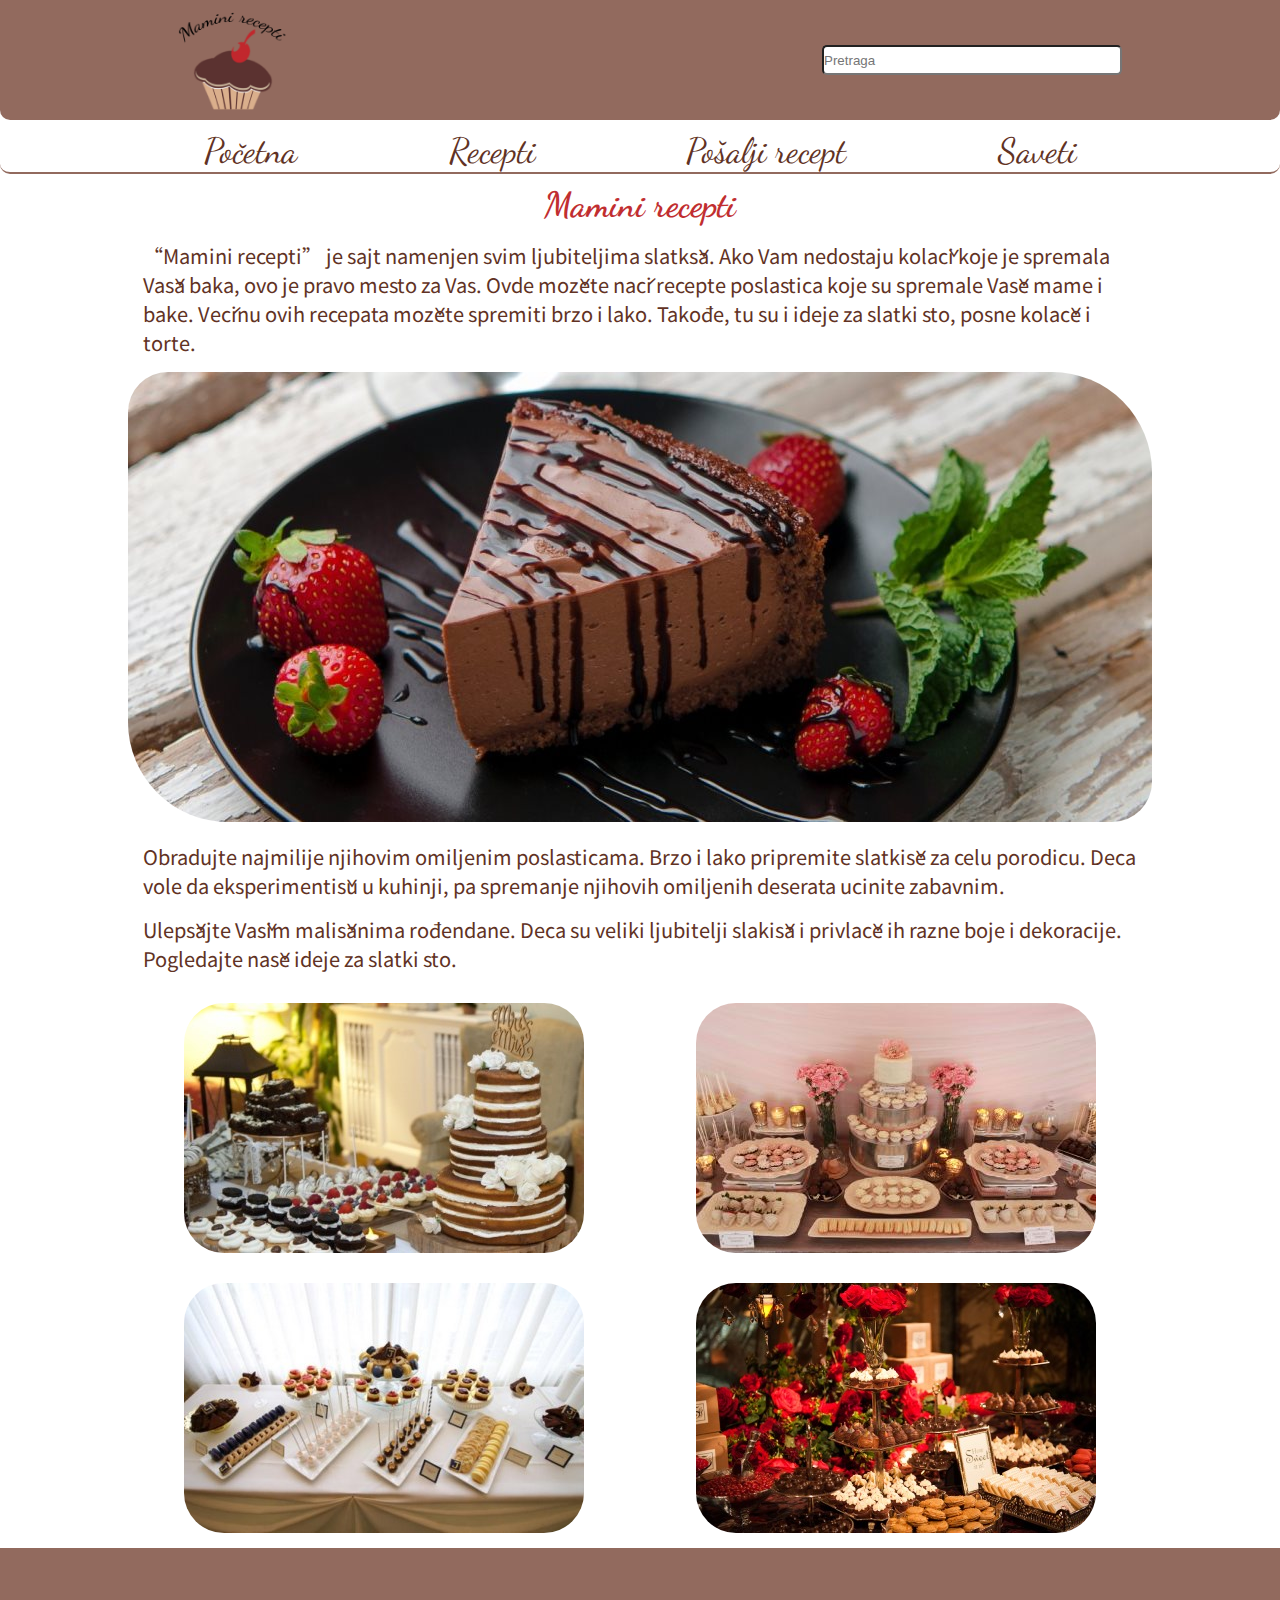
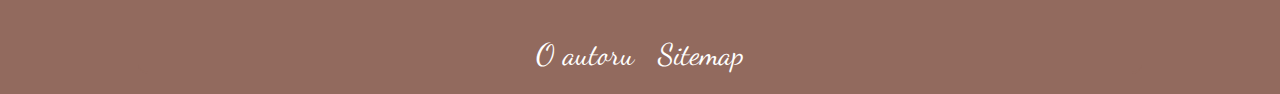
<file: maminirecepti/index.html>
<!DOCTYPE html>
<html lang="sr-Latn-RS">
	<head>
		<link rel="stylesheet" href="https://use.fontawesome.com/releases/v5.5.0/css/all.css" integrity="sha384-B4dIYHKNBt8Bc12p+WXckhzcICo0wtJAoU8YZTY5qE0Id1GSseTk6S+L3BlXeVIU" crossorigin="anonymous"/>
		<link href="https://fonts.googleapis.com/css?family=Dancing+Script:700|Noto+Sans+TC" rel="stylesheet"/>
		<meta charset="utf-8"/>
		<link rel="shortcut icon" href="img/logo.ico"/>
		<title>Mamini recepti | Početna</title>
		<meta name="keywords" content="Recepti, Poslastice, Kolači, Torte, Slatkiši"/>
		<meta name="description" content="Ako tražite recepte kolača, torti i posnih poslastica, ovo je pravo mesto za Vas. Pronađite recepte koje su spremale Vaše mame i bake i obradujte svoju porodicu."/>
		<meta name="author" content="Jovanović Milica"/>
		<link rel="stylesheet" href="css/style.css" type="text/css"/>
	</head>
	<body>
		<header>
			<div class="slajder">
				<a href="index.html"><img src="img/logo.png" alt="Logo mafin" id="logo"/></a>
				<div class="mreze header">
					<ul>
						<li><a href="https://www.facebook.com" target="_blank"><i class="fab fa-facebook-square"></i></a></li>
						<li><a href="https://www.instagram.com" target="_blank"><i class="fab fa-instagram"></i></a></li>
						<li><a href="https://www.youtube.com" target="_blank"><i class="fab fa-youtube"></i></a></li>
						<li><a href="rss.xml" target="_blank"><i class="fas fa-rss-square"></i></a></li>
						
					</ul>
				</div>
				<form  action="#" method="#">
					<input type="search" id="pretraga" placeholder="Pretraga"/>
				</form>
				<div class="cleaner">
				</div>
				
			</div>
		</header>
			<nav class="nav">
				<div class="slajder">
					<ul>
						<li><a href="index.html">Početna</a></li>
						<li><a href="recepti.html">Recepti</a></li>
						<li><a href="posaljirecept.html">Pošalji recept</a></li>
						<li><a href="saveti.html">Saveti</a></li>
					</ul>
				</div>
			</nav>
		<main>
			<div class="slajder">
				<h1>Mamini recepti</h1>
				<p>“Mamini recepti” je sajt namenjen svim ljubiteljima slatkša. Ako Vam nedostaju kolači koje je spremala Vaša baka, ovo je pravo mesto za Vas. Ovde možete naći recepte poslastica koje su spremale Vaše mame i bake. Većinu ovih recepata možete spremiti brzo i lako. Takođe, tu su i ideje za slatki sto, posne kolače i torte. </p>
			</div>
			<div class="slajder">
				<img src="img/slika.jpg" alt="Kolač" id="slika"/>
				<p>Obradujte najmilije njihovim omiljenim poslasticama. Brzo i lako pripremite slatkiše za celu porodicu. Deca vole da eksperimentišu u kuhinji, pa spremanje njihovih omiljenih deserata ucinite zabavnim.</p>
				<p>Ulepšajte Vašim mališanima rođendane. Deca su veliki ljubitelji slakiša i privlače ih razne boje i dekoracije. Pogledajte naše ideje za slatki sto.</p>
			</div>
			<div class="slajder">
				<div id="dole">
					<img src="img/slatkisto3.jpg" alt="Slatki sto" class="sto jedan"/>
					<img src="img/slatkisto1.jpg" alt="Slatki sto" class="sto dva"/>
					<img src="img/slatkisto2.jpg" alt="Slatki sto" class="sto tri"/>
					<img src="img/slatkisto.jpg" alt="Slatki sto" class="sto cetiri"/>
				</div>
			</div>
			
		</main>
		<footer>
			<div class="slajder">
					<div class="mreze footer">
					<ul>
						<li><a href="https://www.facebook.com" target="_blank"><i class="fab fa-facebook-square"></i></a></li>
						<li><a href="https://www.instagram.com" target="_blank"><i class="fab fa-instagram"></i></a></li>
						<li><a href="https://www.youtube.com" target="_blank"><i class="fab fa-youtube"></i></a></li>
						<li><a href="rss.xml" target="_blank"><i class="fas fa-rss-square"></i></a></li>
					</ul>
					</div>
					<nav class="nav mapa">
					<ul>
						<li><a href="oautoru.html">O autoru</a></li>
						<li><a href="sitemap.xml">Sitemap</a></li>
					</ul>
					</nav>
			</div>
		</footer>
		
	</body>
</html>
</file>
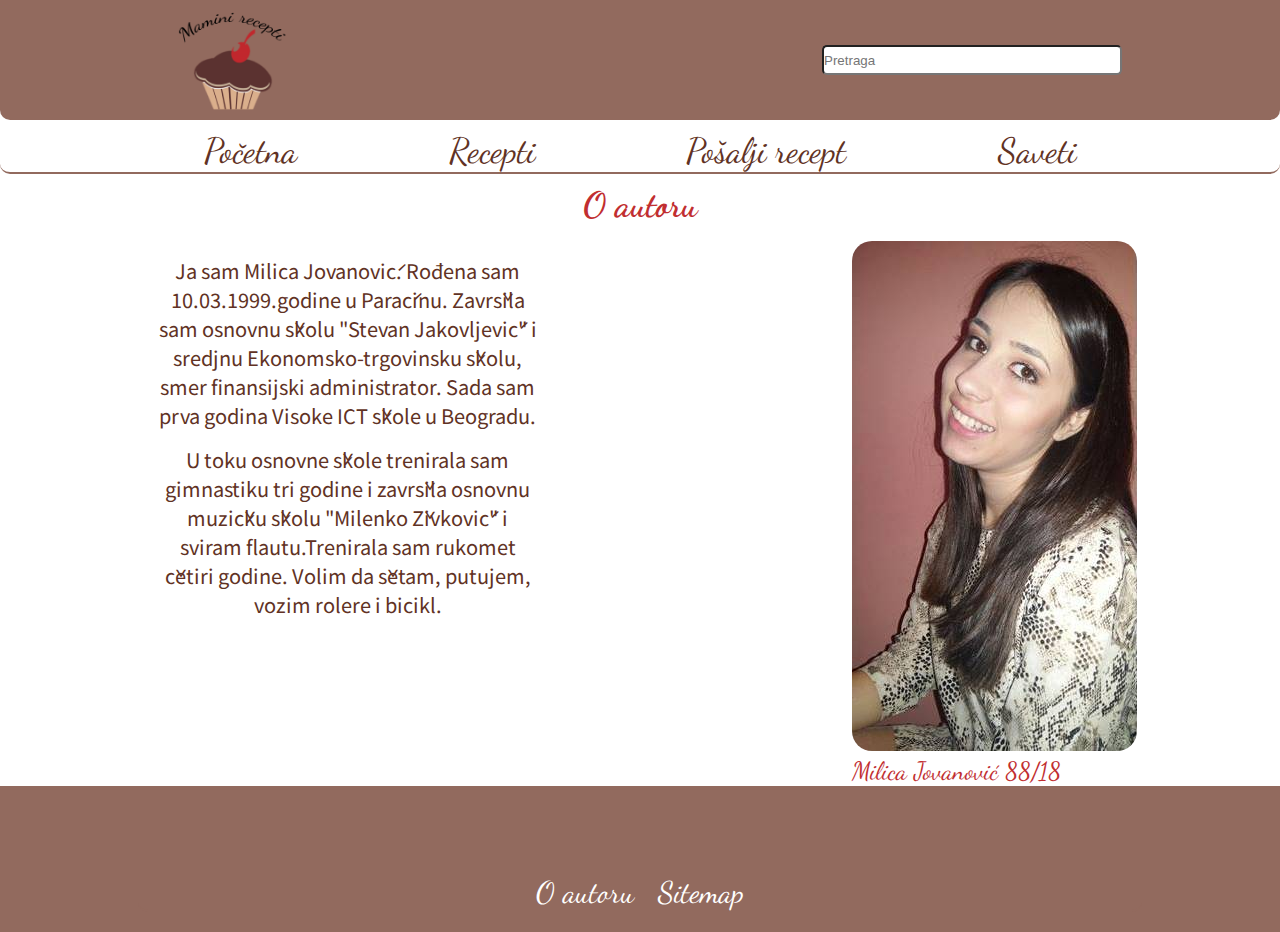
<file: maminirecepti/oautoru.html>
<!DOCTYPE html>
<html lang="sr-Latn-RS">
	<head>
		<link rel="stylesheet" href="https://use.fontawesome.com/releases/v5.5.0/css/all.css" integrity="sha384-B4dIYHKNBt8Bc12p+WXckhzcICo0wtJAoU8YZTY5qE0Id1GSseTk6S+L3BlXeVIU" crossorigin="anonymous"/>
		<link href="https://fonts.googleapis.com/css?family=Dancing+Script:700|Noto+Sans+TC" rel="stylesheet"/>
		<meta charset="utf-8"/>
		<link rel="shortcut icon" href="img/logo.ico"/>
		<title>Mamini recepti | O autoru</title>
		<link rel="stylesheet" href="css/style.css" type="text/css"/>
	</head>
	<body>
		<header>
			<div class="slajder">
				<a href="index.html"><img src="img/logo.png" alt="Logo mafin" id="logo"/></a>
				<div class="mreze header">
					<ul>
						<li><a href="https://www.facebook.com" target="_blank"><i class="fab fa-facebook-square"></i></a></li>
						<li><a href="https://www.instagram.com" target="_blank"><i class="fab fa-instagram"></i></a></li>
						<li><a href="https://www.youtube.com" target="_blank"><i class="fab fa-youtube"></i></a></li>
						<li><a href="rss.xml" target="_blank"><i class="fas fa-rss-square"></i></a></li>
						
					</ul>
				</div>
				<form  action="#" method="#">
					<input type="search" id="pretraga" placeholder="Pretraga"/>
				</form>
				<div class="cleaner">
				</div>
				
			</div>
		</header>
		<main>
			<nav class="nav">
				<div class="slajder">
					<ul>
						<li><a href="index.html">Početna</a></li>
						<li><a href="recepti.html">Recepti</a></li>
						<li><a href="posaljirecept.html">Pošalji recept</a></li>
						<li><a href="saveti.html">Saveti</a></li>
					</ul>
				</div>
			</nav>
			<div class="slajder">
				<h1>O autoru</h1>
				<div id="tekst">
					<p>Ja sam Milica Jovanović. Rođena sam 10.03.1999.godine u Paraćinu. Završila sam osnovnu školu "Stevan Jakovljević" i sredjnu Ekonomsko-trgovinsku školu, smer finansijski administrator. Sada sam prva godina Visoke ICT škole u Beogradu.</p>
					<p>U toku osnovne škole trenirala sam gimnastiku tri godine i završila osnovnu muzičku školu "Milenko Živković" i sviram flautu.Trenirala sam rukomet četiri godine. Volim da šetam, putujem, vozim rolere i bicikl.</p>
				</div>
				<figure>
					<img src="img/profilna.jpg" alt="Profilna slika" id="profilna">
					<figcaption id="autor">Milica Jovanović 88/18</figcaption>
				</figure>
				<div class="cleaner">
				</div>
			</div>
		</main>
		<footer>
			<div class="slajder">
					<div class="mreze footer">
					<ul>
						<li><a href="https://www.facebook.com" target="_blank"><i class="fab fa-facebook-square"></i></a></li>
						<li><a href="https://www.instagram.com" target="_blank"><i class="fab fa-instagram"></i></a></li>
						<li><a href="https://www.youtube.com" target="_blank"><i class="fab fa-youtube"></i></a></li>
						<li><a href="rss.xml" target="_blank"><i class="fas fa-rss-square"></i></a></li>
					</ul>
					</div>
					<nav class="nav mapa">
					<ul>
						<li><a href="oautoru.html">O autoru</a></li>
						<li><a href="sitemap.xml">Sitemap</a></li>
					</ul>
					</nav>
			</div>
		</footer>
		
	</body>
</html>
</file>
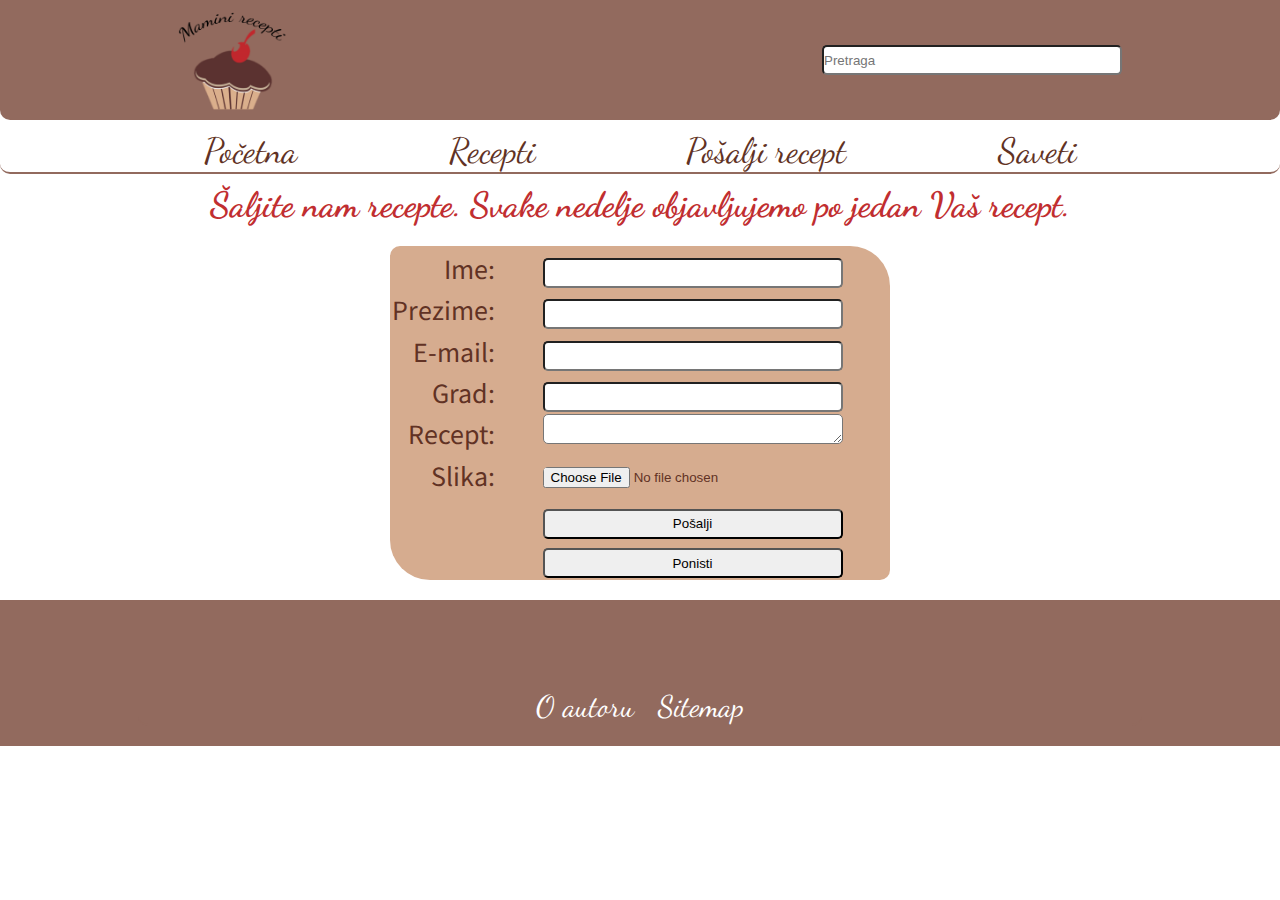
<file: maminirecepti/posaljirecept.html>
<!DOCTYPE html>
<html lang="sr-Latn-RS">
	<head>
		<link rel="stylesheet" href="https://use.fontawesome.com/releases/v5.5.0/css/all.css" integrity="sha384-B4dIYHKNBt8Bc12p+WXckhzcICo0wtJAoU8YZTY5qE0Id1GSseTk6S+L3BlXeVIU" crossorigin="anonymous"/>
		<link href="https://fonts.googleapis.com/css?family=Dancing+Script:700|Noto+Sans+TC" rel="stylesheet"/>
		<meta charset="utf-8"/>
		<link rel="shortcut icon" href="img/logo.ico"/>
		<title>Mamini recepti | Pošalji recept</title>
		<meta name="keywords" content="Recepti, Poslastice, Kolači, Torte, Slatkiši"/>
		<meta name="description" content="Ako tražite recepte kolača, torti i posnih poslastica, ovo je pravo mesto za Vas. Pronađite recepte koje su spremale Vaše mame i bake i obradujte svoju porodicu."/>
		<meta name="author" content="Jovanović Milica"/>
		<link rel="stylesheet" href="css/style.css" type="text/css"/>
	</head>
	<body>
		<header>
			<div class="slajder">
				<a href="index.html"><img src="img/logo.png" alt="Logo mafin" id="logo"/></a>
				<div class="mreze header">
					<ul>
						<li><a href="https://www.facebook.com" target="_blank"><i class="fab fa-facebook-square"></i></a></li>
						<li><a href="https://www.instagram.com" target="_blank"><i class="fab fa-instagram"></i></a></li>
						<li><a href="https://www.youtube.com" target="_blank"><i class="fab fa-youtube"></i></a></li>
						<li><a href="rss.xml" target="_blank"><i class="fas fa-rss-square"></i></a></li>
						
					</ul>
				</div>
				<form  action="#" method="#">
					<input type="search" id="pretraga" placeholder="Pretraga"/>
				</form>
				<div class="cleaner">
				</div>
				
			</div>
		</header>
			<nav class="nav">
				<div class="slajder">
					<ul>
						<li><a href="index.html">Početna</a></li>
						<li><a href="recepti.html">Recepti</a></li>
						<li><a href="posaljirecept.html">Pošalji recept</a></li>
						<li><a href="saveti.html">Saveti</a></li>
					</ul>
				</div>
			</nav>
		<main>
			<div class="slajder">
				<h1>Šaljite nam recepte. Svake nedelje objavljujemo po jedan Vaš recept.</h1>
				<form method="#" action="#">
						<table id="tabela">
							<tbody>
								<tr><td>Ime:</td><td><input type="text"/></td></tr>
								<tr><td>Prezime:</td><td><input type="text"/></td></tr>
								<tr><td>E-mail:</td><td><input type="email"/></td></tr>
								<tr><td>Grad:</td><td><input type="text"/></td></tr>
								<tr><td>Recept:</td><td><textarea></textarea></td></tr>
								<tr><td>Slika:</td><td><input type="file"/></td></tr>
								<tr><td></td><td><input type="submit" value="Pošalji"/>
										<input type="reset" value="Ponisti"/></td></tr>
							</tbody>
						</table>
					</form>
			</div>
		</main>
		<footer>
			<div class="slajder">
					<div class="mreze footer">
					<ul>
						<li><a href="https://www.facebook.com" target="_blank"><i class="fab fa-facebook-square"></i></a></li>
						<li><a href="https://www.instagram.com" target="_blank"><i class="fab fa-instagram"></i></a></li>
						<li><a href="https://www.youtube.com" target="_blank"><i class="fab fa-youtube"></i></a></li>
						<li><a href="rss.xml" target="_blank"><i class="fas fa-rss-square"></i></a></li>
					</ul>
					</div>
					<nav class="nav mapa">
					<ul>
						<li><a href="oautoru.html">O autoru</a></li>
						<li><a href="sitemap.xml">Sitemap</a></li>
					</ul>
					</nav>
			</div>
		</footer>
		
	</body>
</html>
</file>
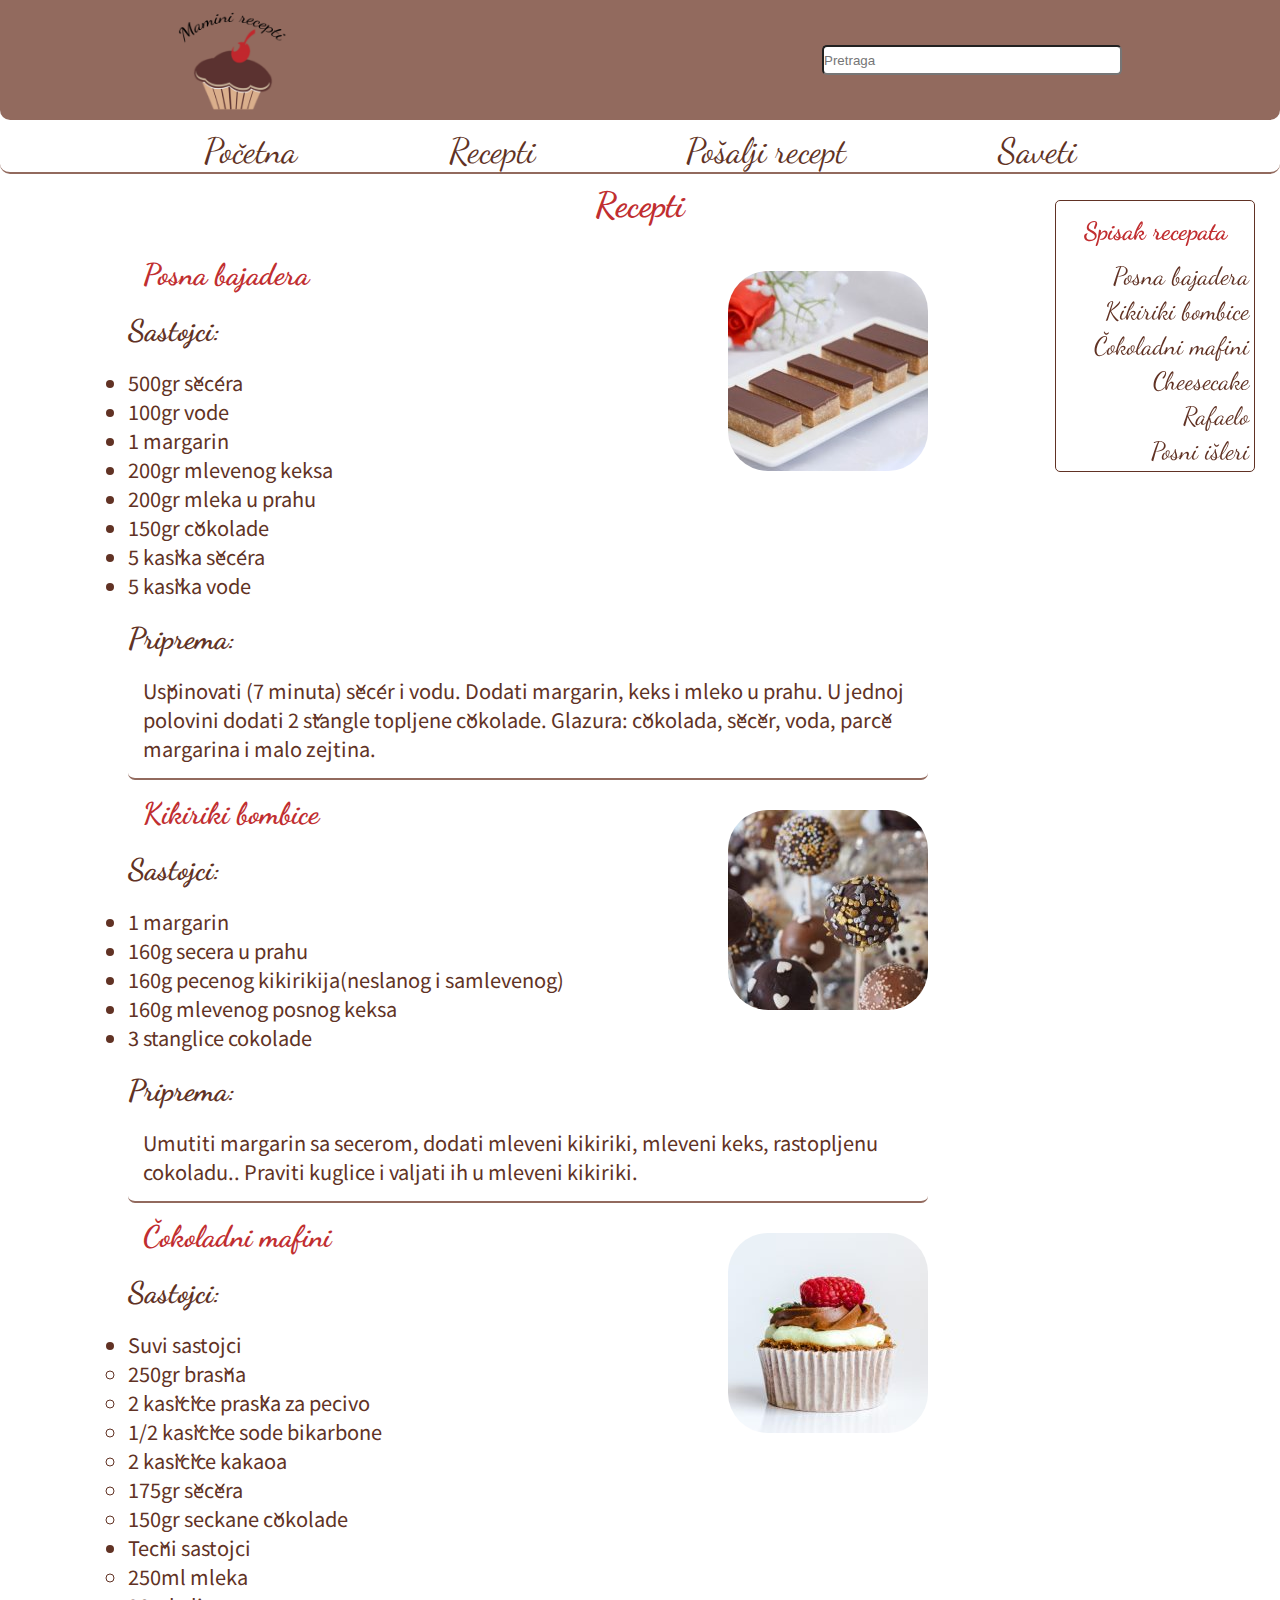
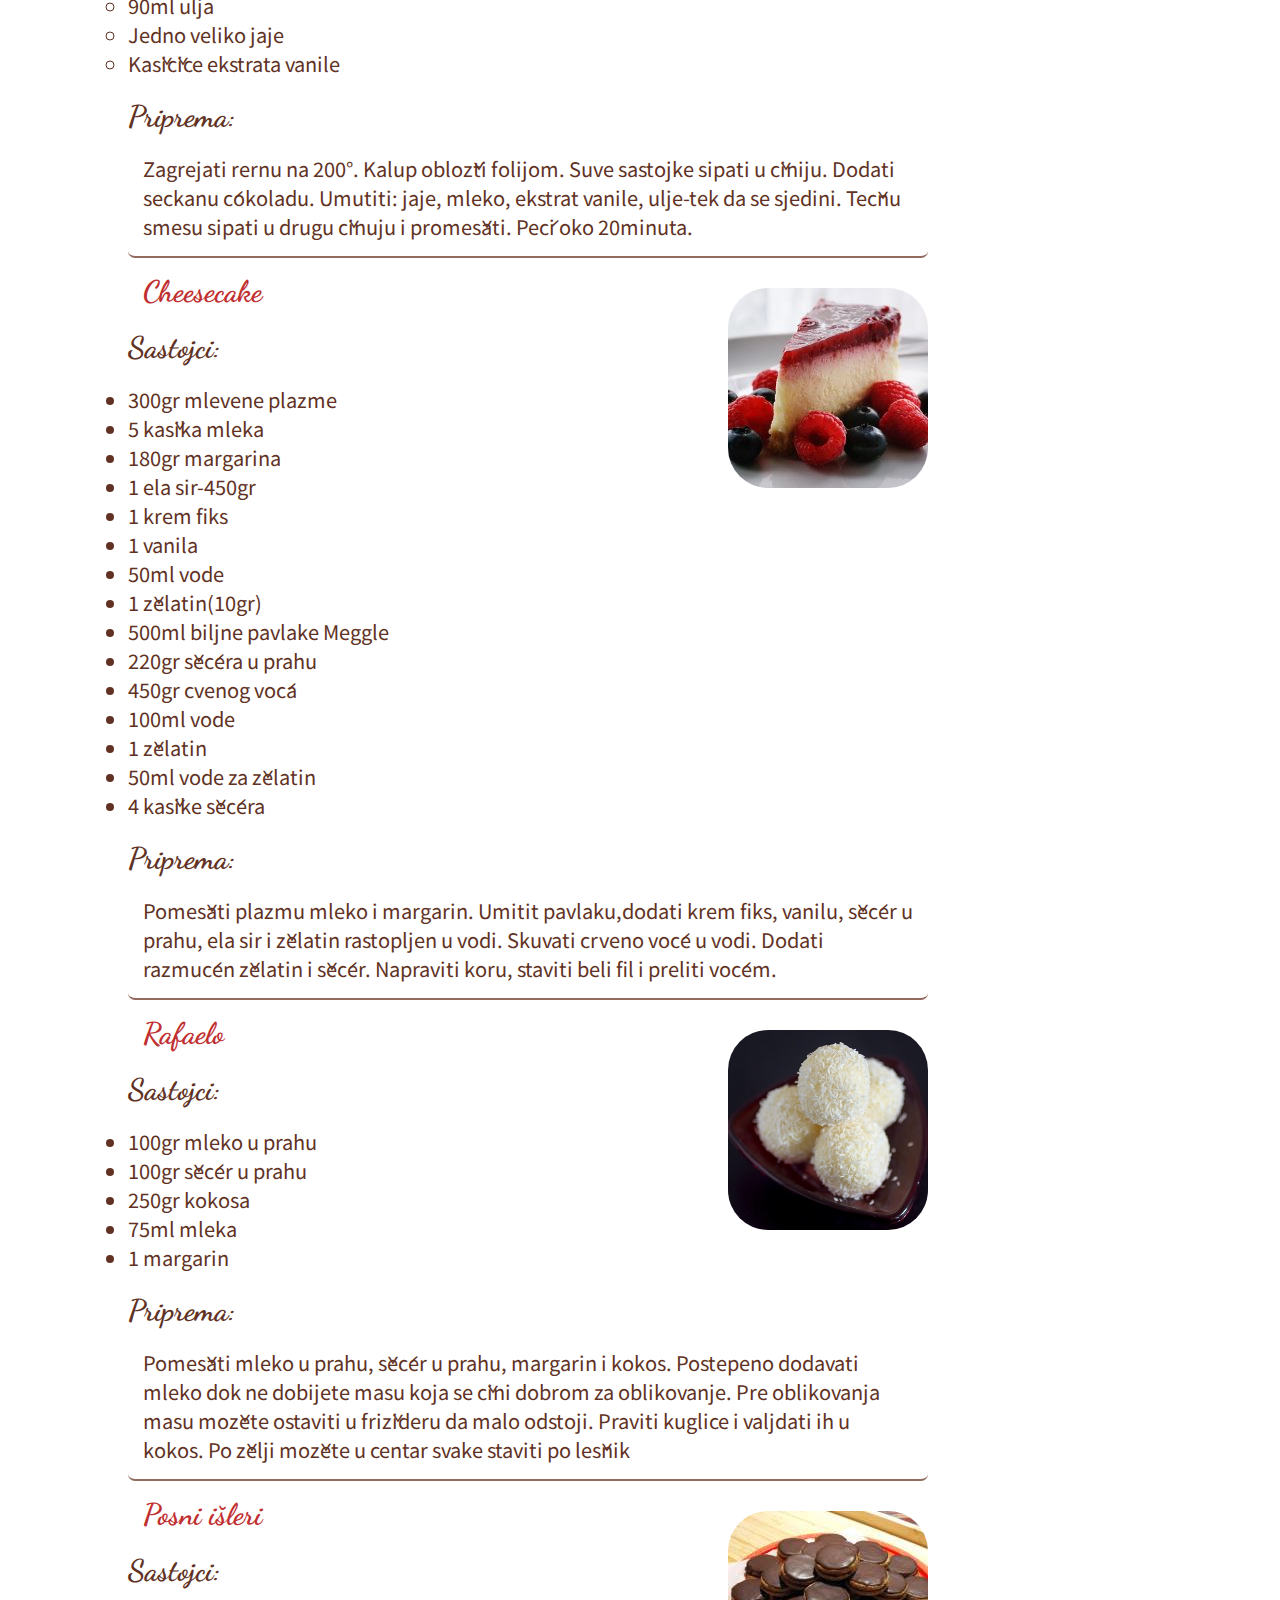
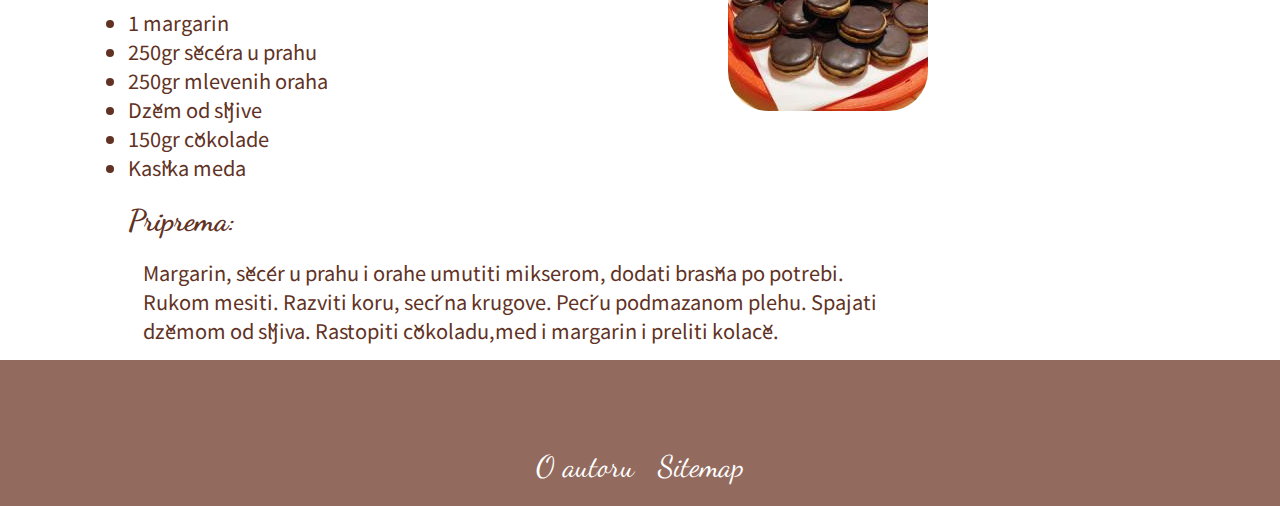
<file: maminirecepti/recepti.html>
<!DOCTYPE html>
<html lang="sr-Latn-RS">
	<head>
		<link rel="stylesheet" href="https://use.fontawesome.com/releases/v5.5.0/css/all.css" integrity="sha384-B4dIYHKNBt8Bc12p+WXckhzcICo0wtJAoU8YZTY5qE0Id1GSseTk6S+L3BlXeVIU" crossorigin="anonymous"/>
		<link href="https://fonts.googleapis.com/css?family=Dancing+Script:700|Noto+Sans+TC" rel="stylesheet"/>
		<meta charset="utf-8"/>
		<link rel="shortcut icon" href="img/logo.ico"/>
		<title>Mamini recepti | Recepti</title>
		<meta name="keywords" content="Bajadera, Kikiriki bombice, Rafaelo, Čokoladni mafini "/>
		<meta name="description" content="Ako tražite recepte kolača, torti i posnih poslastica, ovo je pravo mesto za Vas. Pronađite recepte koje su spremale Vaše mame i bake i obradujte svoju porodicu."/>
		<meta name="author" content="Jovanović Milica"/>
		<link rel="stylesheet" href="css/style.css" type="text/css"/>
	</head>
	<body>
		<header>
			<div class="slajder">
				<a href="index.html"><img src="img/logo.png" alt="Logo mafin" id="logo"/></a>
				<div class="mreze header">
					<ul>
						<li><a href="facebook.com" target="_blank"><i class="fab fa-facebook-square"></i></a></li>
						<li><a href="instagram.com" target="_blank"><i class="fab fa-instagram"></i></a></li>
						<li><a href="youtube.com" target="_blank"><i class="fab fa-youtube"></i></a></li>
						<li><a href="rss.xml" target="_blank"><i class="fas fa-rss-square"></i></a></li>
						
					</ul>
				</div>
				<form action="#" method="#">
					<input type="search" id="pretraga" placeholder="Pretraga"/>
				</form>
				<div class="cleaner">
				</div>
				
			</div>
		</header>
			<nav class="nav">
				<div class="slajder">
					<ul>
						<li><a href="index.html">Početna</a></li>
						<li><a href="recepti.html">Recepti</a></li>
						<li><a href="posaljirecept.html">Pošalji recept</a></li>
						<li><a href="saveti.html">Saveti</a></li>
					</ul>
				</div>
			</nav>
		<div class="slajder">
				<h1>Recepti</h1>
				<section>
				<article class="tekst">
						<h2><a id="bajadera">Posna bajadera</a></h2>
						<h3>Sastojci:</h3>
						<ul>
							<li>500gr šećera</li>
							<li>100gr vode</li>
							<li>1 margarin</li>
							<li>200gr mlevenog keksa</li>
							<li>200gr mleka u prahu</li>
							<li>150gr čokolade</li>
							<li>5 kašika šećera</li>
							<li>5 kašika vode</li>
						</ul>
						<h3>Priprema:</h3>
						<p>Ušpinovati (7 minuta) šećer i vodu. Dodati margarin, keks i mleko u prahu. U jednoj polovini dodati 2 štangle topljene čokolade. Glazura: čokolada, šečer, voda, parče margarina i malo zejtina.</p>
						<img src="img/bajadera.jpg" alt="Bajadera" class="slicica"/>
						<div class="cleaner">
						</div>
					</article>
					<article class="tekst">
						<h2><a id="kikirikibombice">Kikiriki bombice</a></h2>
						<h3>Sastojci:</h3>
						<ul>
							<li>1 margarin</li>
							<li>160g secera u prahu</li>
							<li>160g pecenog kikirikija(neslanog i samlevenog)</li>
							<li>160g mlevenog posnog keksa</li>
							<li>3 stanglice cokolade</li>
						</ul>
						<h3>Priprema:</h3>
						<p>Umutiti margarin sa secerom, dodati mleveni kikiriki, mleveni keks, rastopljenu cokoladu.. Praviti kuglice i valjati ih u mleveni kikiriki.</p>
						<img src="img/kikiriki.jpg" alt="Kikiriki Bombice" class="slicica"/>
						<div class="cleaner">
						</div>
					</article>
					<article class="tekst">
						<h2><a id="čokoladnimafini">Čokoladni mafini</a></h2>
						<h3>Sastojci:</h3>
						<ul>
							<li>Suvi sastojci
							<ul>
								<li>250gr brašna</li>
								<li>2 kašičice praška za pecivo</li>
								<li>1/2 kašičice sode bikarbone</li>
								<li>2 kašičice kakaoa</li>
								<li>175gr šečera</li>
								<li>150gr seckane čokolade</li>
							</ul>
							</li>
							<li>Tečni sastojci
							<ul>
								<li>250ml mleka</li>
								<li>90ml ulja</li>
								<li>Jedno veliko jaje</li>
								<li>Kašičice ekstrata vanile</li>
							</ul>
							</li>
						</ul>
						<h3>Priprema:</h3>
						<p>Zagrejati rernu na 200&deg;. Kalup obložti folijom. Suve sastojke sipati u činiju. Dodati seckanu ćokoladu. Umutiti: jaje, mleko, ekstrat vanile, ulje-tek da se sjedini. Tečnu smesu sipati u drugu činuju i promešati. Peći oko 20minuta.</p>
						<img src="img/mafin.jpg" alt="Čokoladni mafin" class="slicica"/>
						<div class="cleaner">
						</div>
					</article>
					<article class="tekst">
						<h2><a id="cheesecake">Cheesecake</a></h2>
						<h3>Sastojci:</h3>
						<ul>
							<li>300gr mlevene plazme</li>
							<li>5 kašika mleka</li>
							<li>180gr margarina</li>
							<li>1 ela sir-450gr</li>
							<li>1 krem fiks</li>
							<li>1 vanila</li>
							<li>50ml vode</li>
							<li>1 želatin(10gr)</li>
							<li>500ml biljne pavlake Meggle</li>
							<li>220gr šećera u prahu</li>
							<li>450gr cvenog voća</li>
							<li>100ml vode</li>
							<li>1 želatin</li>
							<li>50ml vode za želatin</li>
							<li>4 kašike šećera</li>
						</ul>
						<h3>Priprema:</h3>
						<p>Pomešati plazmu mleko i margarin. Umitit pavlaku,dodati krem fiks, vanilu, šećer u prahu, ela sir i želatin rastopljen u vodi. Skuvati crveno voće u vodi. Dodati razmućen želatin i šećer. Napraviti koru, staviti beli fil i preliti voćem.</p>
						<img src="img/ccake.jpg" alt="Cheesecake" class="slicica"/>
						<div class="cleaner">
						</div>
					</article>
					<article class="tekst">
						<h2><a id="rafaelo">Rafaelo</a></h2>
						<h3>Sastojci:</h3>
						<ul>
							<li>100gr mleko u prahu</li>
							<li>100gr šećer u prahu</li>
							<li>250gr kokosa</li>
							<li>75ml mleka</li>
							<li>1 margarin</li>
						</ul>
						<h3>Priprema:</h3>
						<p>Pomešati mleko u prahu, šećer u prahu, margarin i kokos. Postepeno dodavati mleko dok ne dobijete masu koja se čini dobrom za oblikovanje. Pre oblikovanja masu možete ostaviti u frižideru da malo odstoji. Praviti kuglice i valjdati ih u kokos. Po želji možete u centar svake staviti po lešnik</p>
						<img src="img/rafaelo.jpg" alt="Rafaelo" class="slicica">
						<div class="cleaner">
						</div>
					</article>
					<article class="tekst">
						<h2><a id="isleri">Posni išleri</a></h2>
						<h3>Sastojci:</h3>
						<ul>
							<li>1 margarin</li>
							<li>250gr šećera u prahu</li>
							<li>250gr mlevenih oraha</li>
							<li>Džem od šljive</li>
							<li>150gr čokolade</li>
							<li>Kašika meda</li>
						</ul>
						<h3>Priprema:</h3>
						<p>Margarin, šećer u prahu i orahe umutiti mikserom, dodati brašna po potrebi. Rukom mesiti. Razviti koru, seći na krugove. Peći u podmazanom plehu. Spajati džemom od šljiva. Rastopiti čokoladu,med i margarin i preliti kolače.</p>
						<img src="img/isleri.jpg" alt="Išleri" class="slicica"/>
						<div class="cleaner">
						</div>
					</article>
				</section>
				<aside>
					<h2>Spisak recepata</h2>
						<ul>
							<li><a href="#bajadera">Posna bajadera</a></li>
							<li><a href="#kikirikibombice">Kikiriki bombice</a></li>
							<li><a href="#čokoladnimafini">Čokoladni mafini</a></li>
							<li><a href="#cheesecake">Cheesecake</a></li>
							<li><a href="#rafaelo">Rafaelo</a></li>
							<li><a href="#isleri">Posni išleri</a></li>
						</ul>
				</aside>
				<div class="cleaner">
				</div>
			</div>
		<footer>
			<div class="slajder">
					<div class="mreze footer">
					<ul>
						<li><a href="https://www.facebook.com" target="_blank"><i class="fab fa-facebook-square"></i></a></li>
						<li><a href="https://www.instagram.com" target="_blank"><i class="fab fa-instagram"></i></a></li>
						<li><a href="https://www.youtube.com" target="_blank"><i class="fab fa-youtube"></i></a></li>
						<li><a href="rss.xml" target="_blank"><i class="fas fa-rss-square"></i></a></li>
					</ul>
					</div>
					<nav class="nav mapa">
					<ul>
						<li><a href="oautoru.html">O autoru</a></li>
						<li><a href="sitemap.xml">Sitemap</a></li>
					</ul>
					</nav>
			</div>
		</footer>
		
	</body>
</html>
</file>
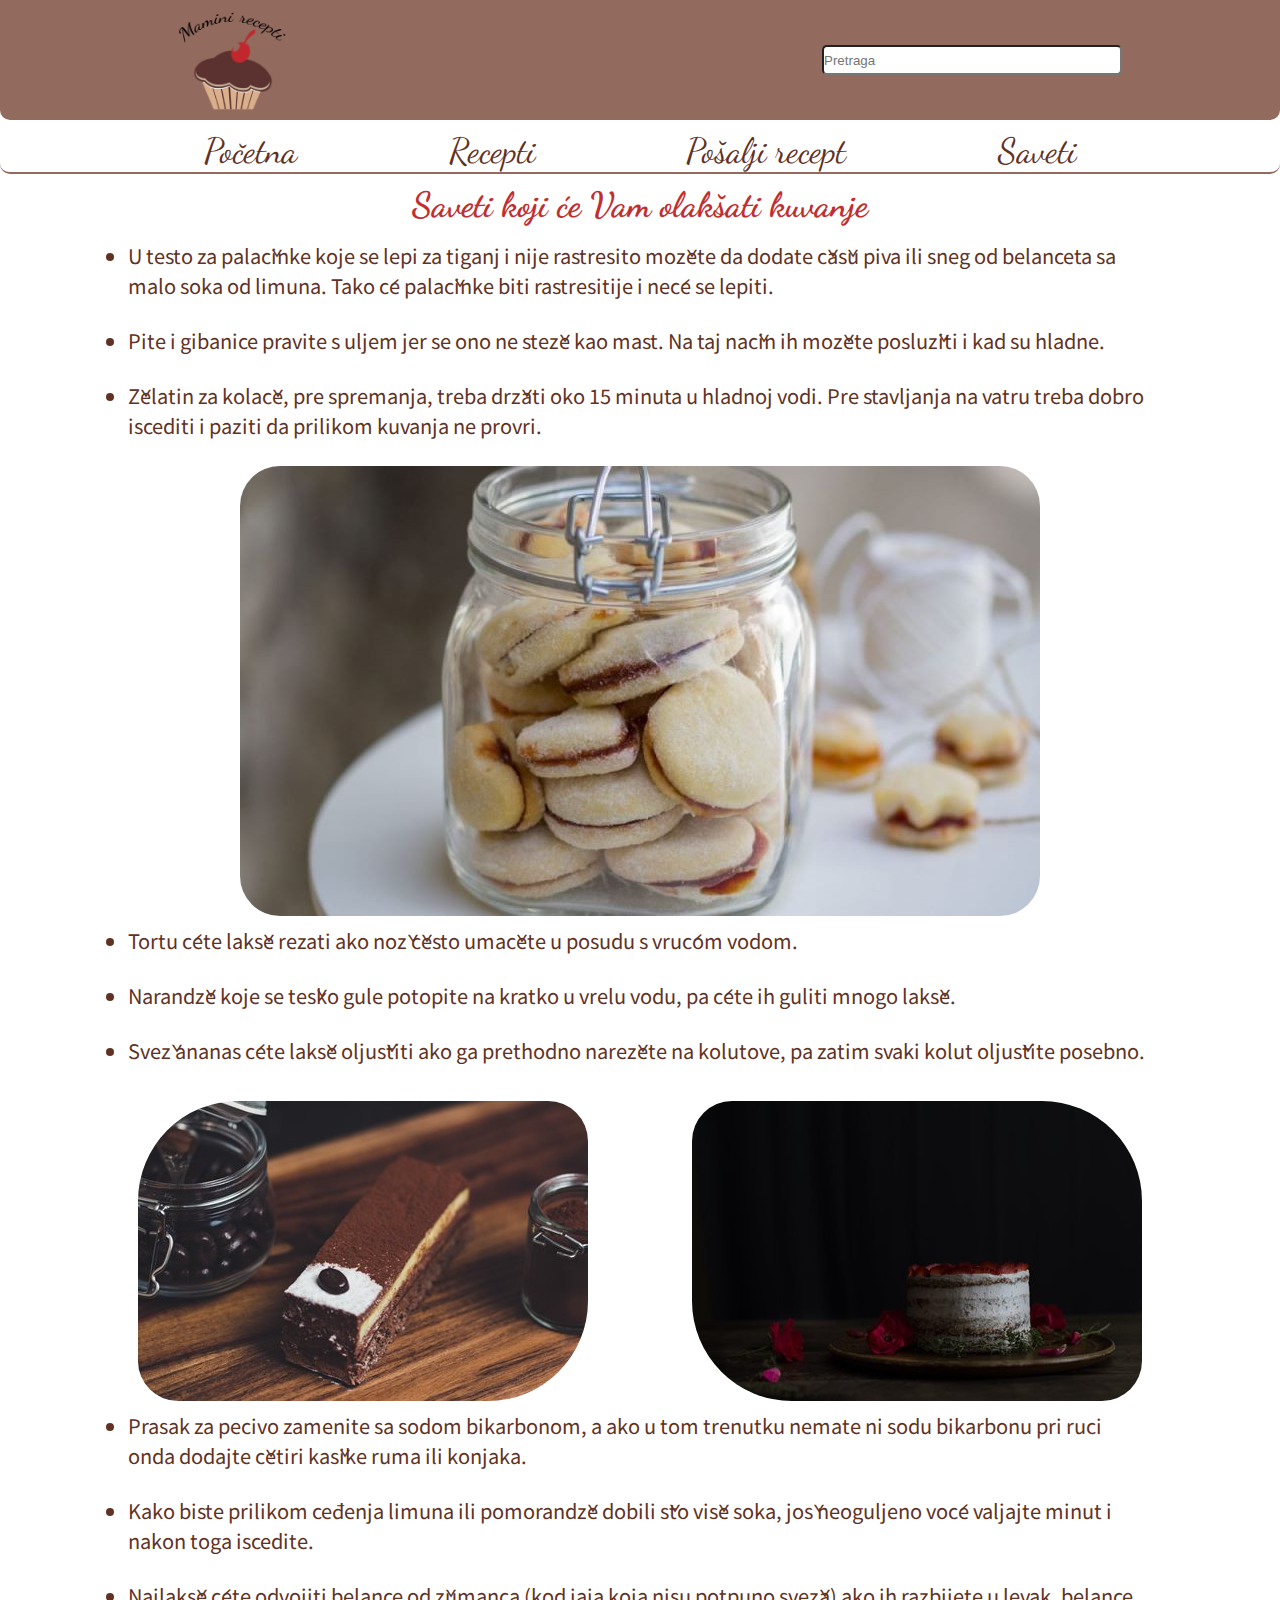
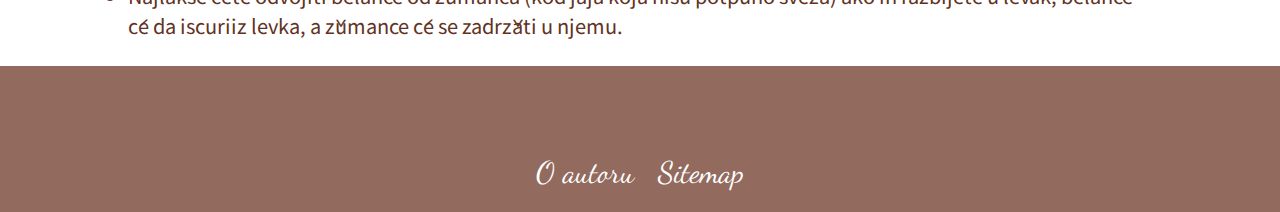
<file: maminirecepti/saveti.html>
<!DOCTYPE html>
<html lang="sr-Latn-RS">
	<head>
		<link rel="stylesheet" href="https://use.fontawesome.com/releases/v5.5.0/css/all.css" integrity="sha384-B4dIYHKNBt8Bc12p+WXckhzcICo0wtJAoU8YZTY5qE0Id1GSseTk6S+L3BlXeVIU" crossorigin="anonymous"/>
		<link href="https://fonts.googleapis.com/css?family=Dancing+Script:700|Noto+Sans+TC" rel="stylesheet"/>
		<meta charset="utf-8"/>
		<link rel="shortcut icon" href="img/logo.ico"/>
		<title>Mamini recepti | Saveti</title>
		<meta name="keywords" content="Recepti, Saveti, Kolači, Torte, Slatkiši"/>
		<meta name="description" content="Ako tražite recepte kolača, torti i posnih poslastica, ovo je pravo mesto za Vas. Pronađite recepte koje su spremale Vaše mame i bake i obradujte svoju porodicu."/>
		<meta name="author" content="Jovanović Milica"/>
		<link rel="stylesheet" href="css/style.css" type="text/css"/>
	</head>
	<body>
		<header>
			<div class="slajder">
				<a href="index.html"><img src="img/logo.png" alt="Logo mafin" id="logo"/></a>
				<div class="mreze header">
					<ul>
						<li><a href="https://www.facebook.com" target="_blank"><i class="fab fa-facebook-square"></i></a></li>
						<li><a href="https://www.instagram.com" target="_blank"><i class="fab fa-instagram"></i></a></li>
						<li><a href="https://www.youtube.com" target="_blank"><i class="fab fa-youtube"></i></a></li>
						<li><a href="rss.xml" target="_blank"><i class="fas fa-rss-square"></i></a></li>
						
					</ul>
				</div>
				<form  action="#" method="#">
					<input type="search" id="pretraga" placeholder="Pretraga"/>
				</form>
				<div class="cleaner">
				</div>
				
			</div>
		</header>
			<nav class="nav">
				<div class="slajder">
					<ul>
						<li><a href="index.html">Početna</a></li>
						<li><a href="recepti.html">Recepti</a></li>
						<li><a href="posaljirecept.html">Pošalji recept</a></li>
						<li><a href="saveti.html">Saveti</a></li>
					</ul>
				</div>
			</nav>
		<main>
			<div class="slajder">
				<h1>Saveti koji će Vam olakšati kuvanje</h1>
				<div class="tekst saveti">
					<ul>
						<li>U testo za palačinke koje se lepi za tiganj i nije rastresito možete da dodate čašu piva ili sneg od belanceta sa malo soka od limuna. Tako će palačinke biti rastresitije i neće se lepiti.</li>
						<li>Pite i gibanice pravite s uljem jer se ono ne steže kao mast. Na taj način ih možete poslužiti i kad su hladne.</li>
						<li>Želatin za kolače, pre spremanja, treba držati oko 15 minuta u hladnoj vodi. Pre stavljanja na vatru treba dobro iscediti i paziti da prilikom kuvanja ne provri.</li>
					</ul>
						<div id="vanilice"><img src="img/vanilice.jpg" alt="Vanilice" id="vanilice1"/></div>
					<ul>
						<li>Tortu ćete lakše rezati ako nož često umačete u posudu s vrućom vodom.</li>
						<li>Narandže koje se teško gule potopite na kratko u vrelu vodu, pa ćete ih guliti mnogo lakše.</li>
						<li>Svež ananas ćete lakše oljuštiti ako ga prethodno narežete na kolutove, pa zatim svaki kolut oljuštite posebno.</li>
					</ul>
						<div id="slike">
							<img src="img/slika2.jpg" alt="Kolač" class="slika prva"/>
							<img src="img/slika3.jpg" alt="Kolač" class="slika druga"/>
							<div class="cleaner"></div>
						</div>
					<ul>
						<li>Prasak za pecivo zamenite sa  sodom bikarbonom, a ako u tom trenutku nemate ni sodu bikarbonu pri ruci onda dodajte četiri kašike ruma ili konjaka.</li>
						<li>Kako biste prilikom ceđenja limuna ili pomorandže dobili što više soka, još neoguljeno voće valjajte minut i nakon toga iscedite.</li>
						<li>Najlakše ćete odvojiti belance od žumanca (kod jaja koja nisu potpuno sveža) ako ih razbijete u levak, belance će da iscuriiz levka, a žumance će se zadržati u njemu.</li>
					</ul>
				</div>
				
			</div>
			
		</main>
		<footer>
			<div class="slajder">
					<div class="mreze footer">
					<ul>
						<li><a href="https://www.facebook.com" target="_blank"><i class="fab fa-facebook-square"></i></a></li>
						<li><a href="https://www.instagram.com" target="_blank"><i class="fab fa-instagram"></i></a></li>
						<li><a href="https://www.youtube.com" target="_blank"><i class="fab fa-youtube"></i></a></li>
						<li><a href="rss.xml" target="_blank"><i class="fas fa-rss-square"></i></a></li>
					</ul>
					</div>
					<nav class="nav mapa">
					<ul>
						<li><a href="oautoru.html">O autoru</a></li>
						<li><a href="sitemap.xml">Sitemap</a></li>
					</ul>
					</nav>
			</div>
		</footer>
		
	</body>
</html>
</file>
<file: maminirecepti/css/style.css>
*{
	margin:0px;
	padding:0px;
	box-sizing:border-box;
}
body{
	font-family: 'Noto Sans TC', sans-serif;
}
.cleaner{
	clear:both;
}
header{
	background-color:#926A5E;
	border-radius:0px 0px 10px 10px;
}
.slajder{
	width:1024px;
	margin:0px auto;
}
#logo{
	width:110px;
	float:left;
	left:50px;
	position: relative;
	animation-name: example;
    animation-duration: 6s;
	animation-iteration-count: 1;
}
@keyframes example {
    0%   {left:50px; top:0px;}
	50%  {left:250px; top:0px;}
    100%  {left:50px; top:0px;}
}
.header{
	margin:45px 10px;
	float:right;
}
.mreze ul{
	list-style-type:none;
}
.mreze ul li{
	display:inline;
	font-family: 'Dancing Script', cursive;
}
.mreze ul li a{
	text-decoration:none;
}
.mreze ul li a i{
	text-decoration:none;
	font-size:30px;
	color:#fff;
}
#pretraga{
	float:right;
	margin:45px 10px;
	width:300px;
}

.nav .slajder ul{
  display: flex;
  justify-content: space-around;
}
.nav{
	font-family: 'Dancing Script', cursive;
	padding-top:10px;
}
.nav ul{
	list-style-type:none;
}
.nav ul li{
	display:inline;
}
.nav ul li a{
	padding:25px;
	text-decoration:none;
	font-size:35px;
	color:#613224;
}
.nav ul li a:hover{
	color:#926A5E;
}
.nav:first-of-type{
	border-bottom:2px solid #926A5E;
	border-radius:10px;
	
}

h1{
	text-align:center;
	font-size:35px;
	margin:15px;
	font-family: 'Dancing Script', cursive;
	color:#C12E30;
	margin-top:10px;
}
p{
	font-size:20px;
	text-align:center;
	margin:15px;
	color:#613224;
}
#slika{
	width:100%;
	height:450px;
	border-radius:40px 100px 40px 100px;
}

h2{
	text-align:center;
	font-size:30px;
	margin:15px;
	font-family: 'Dancing Script', cursive;
	color:#C12E30;
}
#tabela{
	width:500px;
	margin:20px auto;
	font-size:25px;
	color:#613224;
	background-color:#D6AC8F;
	border-radius:10px 40px 10px 40px;
	text-align:right;
}
#tabela td:nth-child(2n){
	text-align:center;
}

input,textarea{
	border-radius:5px;
	width:300px;
	height:30px;
}

h3{
	text-align:left;
	font-size:30px;
	font-family: 'Dancing Script', cursive;
	color:#613224;
	margin:10px 0px;
}
footer{
	width:100%;
	background-color:#926A5E;
	padding:10px 0px;
}
.inf{
	margin:0px auto;
}
.footer, .mapa{
	text-align:center;
	margin:10px;
}
.footer ul li a i{
	margin-left:25px;
	font-size:40px;
}
.mapa ul li a{
	color:#fff;
	font-size:30px;
	padding:10px;
}
.mapa ul li a:hover{
	color:#fff;
}
.tekst p{
	font-size:20px;
}
.tekst h2,p{
	text-align:left;
}
.tekst ul li{
	font-size:20px;
	color:#613224;
}
section{
	float:left;
	width:800px;
}
article{
	position:relative;
	border-bottom:2px solid #926A5E;
	border-radius:0px 0px 7px 7px;
}
article:last-child{
	border-bottom:0px;
}
article h3{
	margin:20px 0px;
}
.slicica{
	float:right;
	width:200px;
	height:200px;
	border-radius:40px;
	position:absolute;
	top:15px;
	right:0px;
}
.rafaelo{
	background-image:url(../img/rafaelo.jpg);
}
aside{
	width:200px;
	float:right;
	text-align:right;
	position:fixed;
	right:25px;
	top:200px;
	border-radius:5px;
	border:1px solid #613224;
}
aside h2{
	font-size:25px;
}
aside ul li{
	list-style-type:none;
	margin:5px;
}
aside ul li a{
	text-decoration:none;
	color:#613224;
	font-family: 'Dancing Script', cursive;
	font-size:25px;
}
aside ul li a:hover{
	color:#926A5E;
}
#profilna{
	border-radius:20px;
	margin-right:15px;
}
figure{
	float:right;
}
#autor{
	font-family: 'Dancing Script', cursive;
	font-size:25px;
	color:#C12E30;
}
#tekst{
	width:40%;
	float:left;
	margin-left:15px;
}
#tekst p{
	text-align:center;
}
#mail {
	text-decoration:none;
	color:#613224;
	margin-left:15px;
	font-size:25px;
}
.saveti{
	line-height: 30px;
}
.saveti ul li{
	margin-bottom:25px;
}
.slika{
	width:450px;
	height:300px;
	margin:10px;
}
.prva{
	float:left;
	border-radius:100px 40px 100px 40px;
}
.druga{
	float:right;
	border-radius:40px 100px 40px 100px;
}
#vanilice{
	width:800px;
	height:450px;
	margin:10px auto;
}
#vanilice1{
	border-radius:40px;
}
#dole{
	width:100%;
	display:flex;
	flex-wrap:wrap;
	justify-content:space-around;
}
.sto{
	width:400px;
	height:250px;
	border-radius:40px;
	margin:15px;
}
</file>
